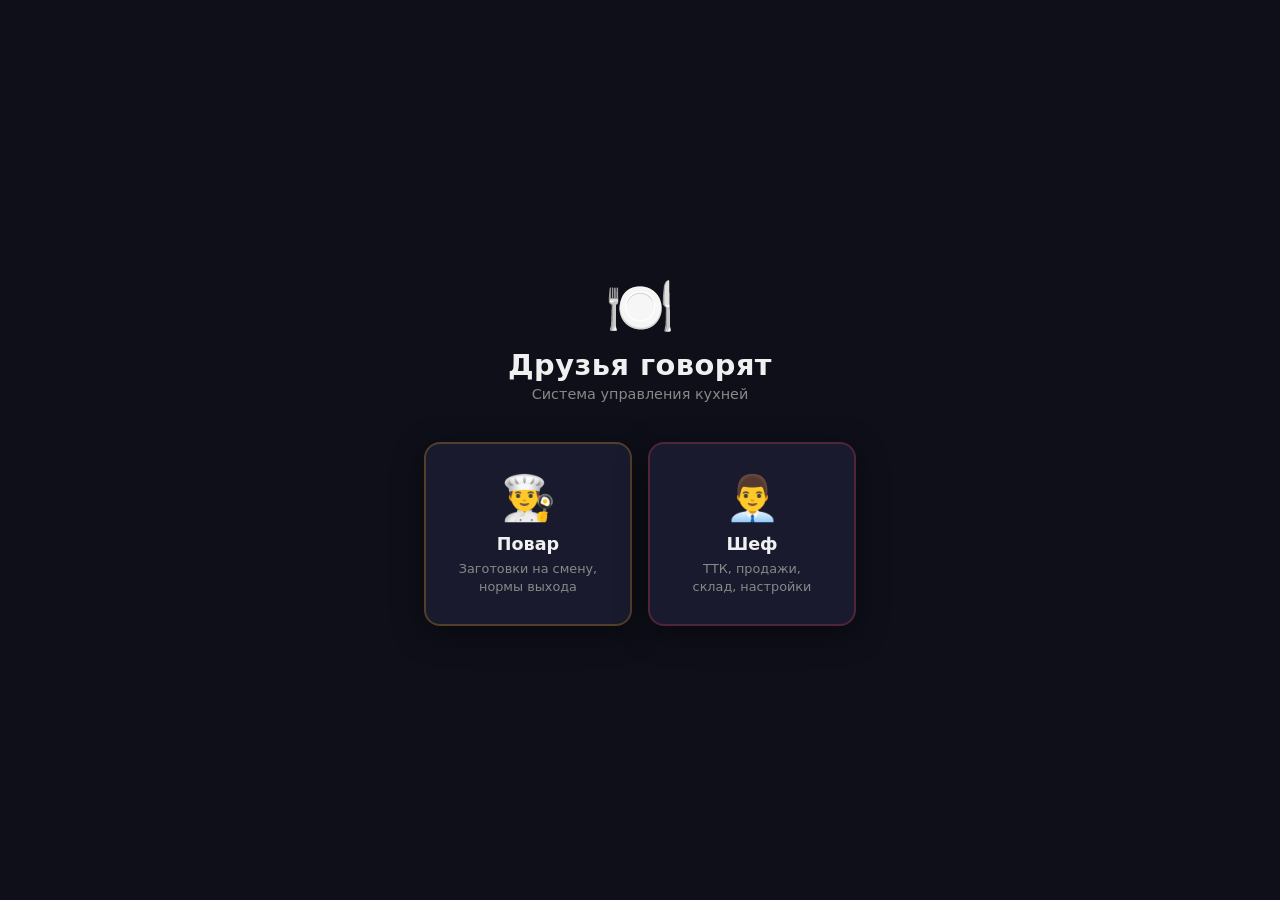
<file: index.html>
<!DOCTYPE html>
<html lang="ru">
<head>
  <meta charset="UTF-8" />
  <meta name="viewport" content="width=device-width, initial-scale=1.0" />
  <meta name="theme-color" content="#1a1a2e" />
  <title>Друзья говорят — Кухня</title>
  <link rel="stylesheet" href="css/style.css" />
  <link rel="manifest" href="manifest.json" />
</head>
<body>
  <div class="splash">
    <div class="logo">
      <span class="emoji">🍽️</span>
      <h1>Друзья говорят</h1>
      <p class="subtitle">Система управления кухней</p>
    </div>

    <div class="role-cards">
      <!-- Карточка Повара -->
      <div class="card" id="card-cook" onclick="selectRole('cook')">
        <div class="card-icon">👨‍🍳</div>
        <div class="card-title">Повар</div>
        <div class="card-desc">Заготовки на смену,<br>нормы выхода</div>
      </div>

      <!-- Карточка Шефа -->
      <div class="card" id="card-chef" onclick="selectRole('chef')">
        <div class="card-icon">👨‍💼</div>
        <div class="card-title">Шеф</div>
        <div class="card-desc">ТТК, продажи,<br>склад, настройки</div>
      </div>
    </div>

    <!-- Модалка авторизации -->
    <div class="modal-overlay" id="modal" style="display:none;">
      <div class="modal">
        <h2 id="modal-title">Вход</h2>
        <div class="pin-display" id="pin-display">____</div>
        <div class="numpad">
          <button onclick="pinPress('1')">1</button>
          <button onclick="pinPress('2')">2</button>
          <button onclick="pinPress('3')">3</button>
          <button onclick="pinPress('4')">4</button>
          <button onclick="pinPress('5')">5</button>
          <button onclick="pinPress('6')">6</button>
          <button onclick="pinPress('7')">7</button>
          <button onclick="pinPress('8')">8</button>
          <button onclick="pinPress('9')">9</button>
          <button onclick="pinPress('del')" class="btn-del">⌫</button>
          <button onclick="pinPress('0')">0</button>
          <button onclick="pinPress('ok')" class="btn-ok">OK</button>
        </div>
        <p class="error-msg" id="error-msg"></p>
        <button class="btn-cancel" onclick="closeModal()">Отмена</button>
      </div>
    </div>
  </div>

  <script src="js/auth.js"></script>
</body>
</html>
</file>
<file: css/style.css>
/* ===== RESET & BASE ===== */
*, *::before, *::after { box-sizing: border-box; margin: 0; padding: 0; }

:root {
  --bg:        #0f0f1a;
  --card-bg:   #1a1a2e;
  --accent:    #e94560;
  --accent2:   #f5a623;
  --text:      #f0f0f0;
  --muted:     #888;
  --radius:    16px;
  --shadow:    0 8px 32px rgba(0,0,0,.45);
}

body {
  font-family: 'Segoe UI', system-ui, sans-serif;
  background: var(--bg);
  color: var(--text);
  min-height: 100dvh;
  display: flex;
  align-items: center;
  justify-content: center;
}

/* ===== SPLASH SCREEN ===== */
.splash {
  display: flex;
  flex-direction: column;
  align-items: center;
  gap: 40px;
  padding: 24px;
  width: 100%;
  max-width: 480px;
}

.logo { text-align: center; }
.logo .emoji { font-size: 56px; display: block; margin-bottom: 8px; }
.logo h1 { font-size: 1.8rem; font-weight: 700; letter-spacing: 0.5px; }
.logo .subtitle { color: var(--muted); font-size: 0.9rem; margin-top: 4px; }

/* ===== ROLE CARDS ===== */
.role-cards {
  display: grid;
  grid-template-columns: 1fr 1fr;
  gap: 16px;
  width: 100%;
}

.card {
  background: var(--card-bg);
  border-radius: var(--radius);
  padding: 28px 16px;
  text-align: center;
  cursor: pointer;
  box-shadow: var(--shadow);
  border: 2px solid transparent;
  transition: transform .15s, border-color .15s;
  user-select: none;
}
.card:hover  { transform: translateY(-4px); border-color: var(--accent); }
.card:active { transform: scale(.97); }

.card-icon  { font-size: 44px; margin-bottom: 10px; }
.card-title { font-size: 1.1rem; font-weight: 700; margin-bottom: 6px; }
.card-desc  { font-size: 0.8rem; color: var(--muted); line-height: 1.4; }

#card-cook  { border-color: rgba(245,166,35,.25); }
#card-chef  { border-color: rgba(233,69,96,.25); }
#card-cook:hover { border-color: var(--accent2); }
#card-chef:hover { border-color: var(--accent); }

/* ===== MODAL ===== */
.modal-overlay {
  position: fixed; inset: 0;
  background: rgba(0,0,0,.75);
  display: flex; align-items: center; justify-content: center;
  z-index: 100;
  backdrop-filter: blur(4px);
}

.modal {
  background: var(--card-bg);
  border-radius: var(--radius);
  padding: 32px 24px;
  width: min(340px, 90vw);
  box-shadow: var(--shadow);
  display: flex;
  flex-direction: column;
  align-items: center;
  gap: 20px;
}

.modal h2 { font-size: 1.3rem; font-weight: 700; }

/* ===== PIN DISPLAY ===== */
.pin-display {
  font-size: 2.4rem;
  letter-spacing: 12px;
  font-weight: 700;
  color: var(--accent2);
  min-height: 48px;
}

/* ===== NUMPAD ===== */
.numpad {
  display: grid;
  grid-template-columns: repeat(3, 1fr);
  gap: 10px;
  width: 100%;
}

.numpad button {
  background: #252540;
  border: none;
  border-radius: 12px;
  color: var(--text);
  font-size: 1.3rem;
  font-weight: 600;
  padding: 16px;
  cursor: pointer;
  transition: background .1s, transform .1s;
}
.numpad button:hover  { background: #333358; }
.numpad button:active { transform: scale(.93); }

.btn-del { color: var(--accent) !important; }
.btn-ok  { background: var(--accent) !important; color: #fff !important; }
.btn-ok:hover { background: #c73652 !important; }

/* ===== ERROR ===== */
.error-msg {
  color: var(--accent);
  font-size: 0.85rem;
  min-height: 20px;
  text-align: center;
}

/* ===== CANCEL BTN ===== */
.btn-cancel {
  background: none;
  border: 1px solid var(--muted);
  color: var(--muted);
  border-radius: 8px;
  padding: 8px 20px;
  cursor: pointer;
  font-size: 0.9rem;
  transition: color .15s, border-color .15s;
}
.btn-cancel:hover { color: var(--text); border-color: var(--text); }
</file>
